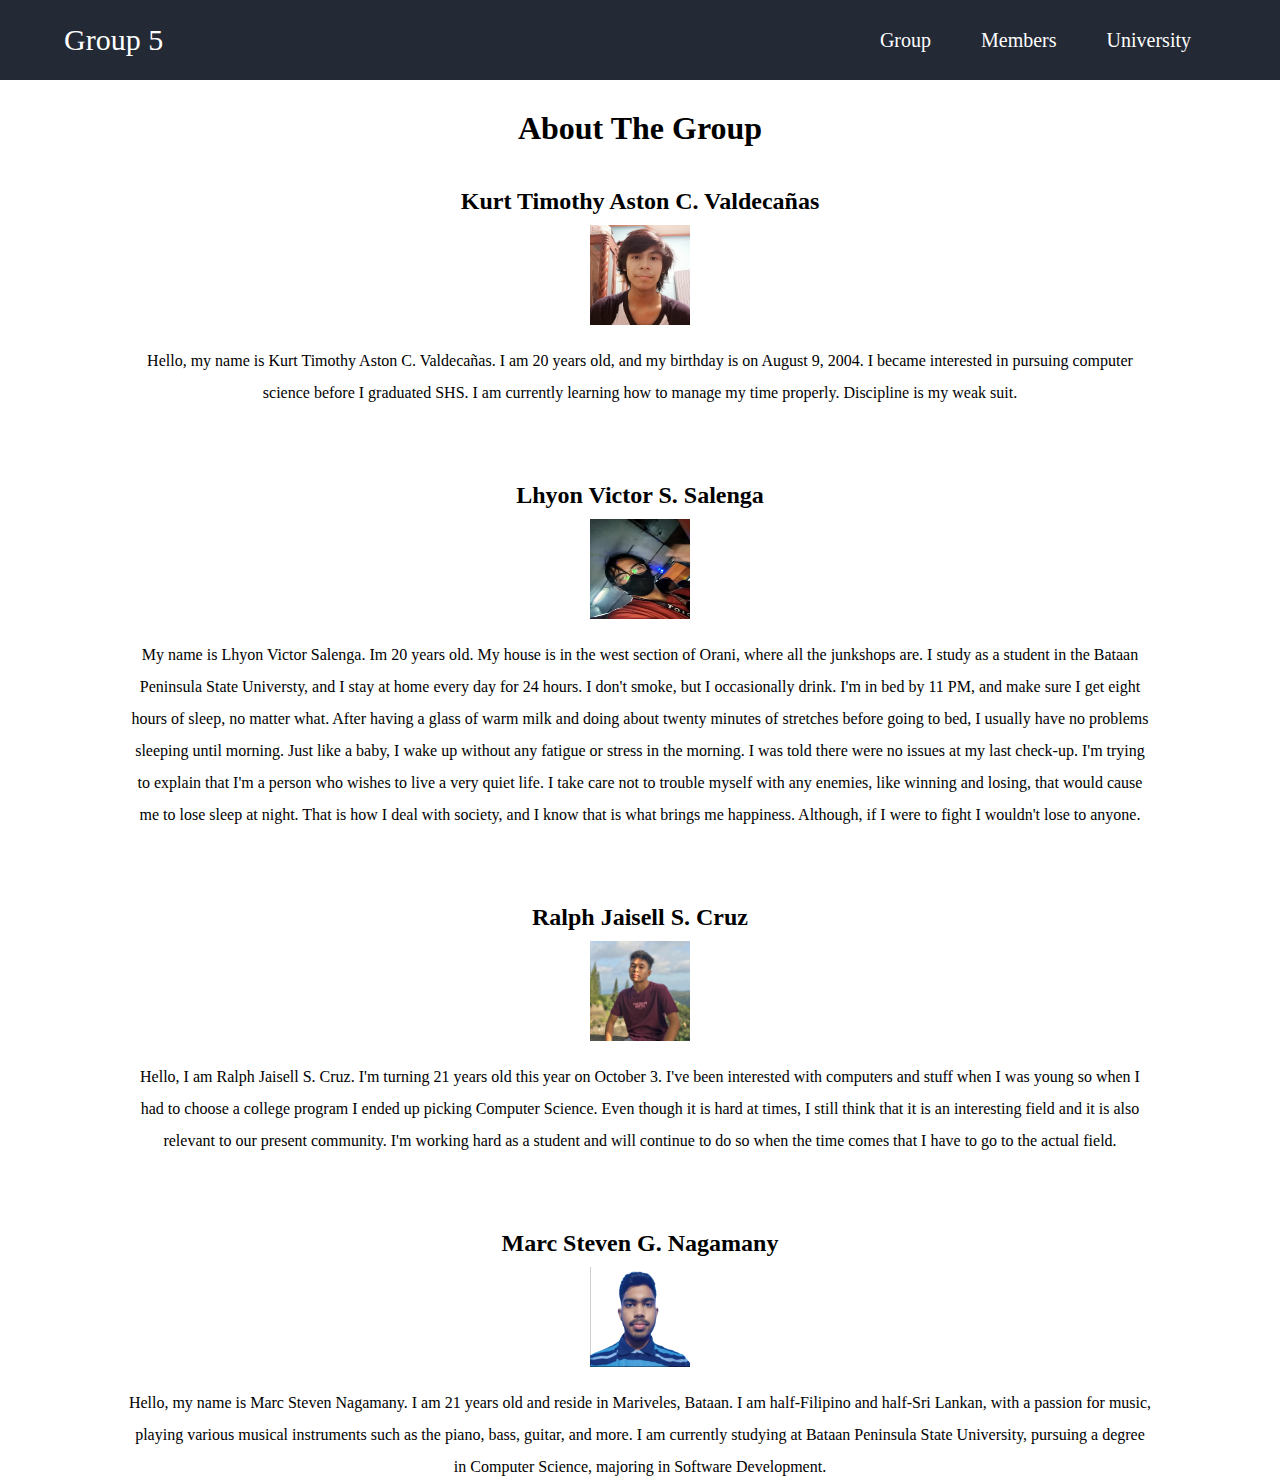
<file: index.html>
<!DOCTYPE html>
<html lang="en">
<head>
    <meta charset="UTF-8">
    <meta name="viewport" content="width=device-width, initial-scale=1.0">
    <title>About The Group</title>
    <link rel="stylesheet" href="main.css">
</head>
<body>
    <div class="menu-bar">
        <div class="grp-num">
            <p>Group 5</p>
        </div>
        <ul>
            <li><a href="index.html">Group</a></li>
            <li>
                <a href="#">Members</a>
                <ul class="dropdown">
                    <li><a href="cruzralphs.html">Cruz</a></li>
                    <li><a href="nagamanysteveng.html">Nagamany</a></li>
                    <li><a href="salengalhyonvs.html">Salenga</a></li>
                    <li><a href="valdecanaskurtc.html">Valdecañas</a></li>
                </ul>
            </li>
            <li><a href="university.html">University</a></li>
        </ul>
    </div>
    

    <h1 class="grp">About The Group</h1>
    
    <div class="wrapper">
    <h2 class="names">Kurt Timothy Aston C. Valdecañas</h2>
    <img src="img/mypic.jpg" alt="" height="100" width="100"/>
    <p>Hello, my name is Kurt Timothy Aston C. Valdecañas. I am 20 years old, and my birthday is on August 9, 2004. I became interested in pursuing computer science
        before I graduated SHS. I am currently learning how to manage my time properly. Discipline is my weak suit.
    </p>
    <br />

    <h2 class="names">Lhyon Victor S. Salenga</h2>
	<img src="img/pic_lvs.jpg" alt="" height="100" width="100"/>
    <p>
	My name is Lhyon Victor Salenga. Im 20 years old. My house is in the west section of Orani, where all the junkshops are. I study as a student in the Bataan Peninsula State Universty, and I stay at home every day for 24 hours. I don't smoke, but I occasionally drink. I'm in bed by 11 PM, and make sure I get eight hours of sleep, no matter what. After having a glass of warm milk and doing about twenty minutes of stretches before going to bed, I usually have no problems sleeping until morning. Just like a baby, I wake up without any fatigue or stress in the morning. I was told there were no issues at my last check-up. I'm trying to explain that I'm a person who wishes to live a very quiet life. I take care not to trouble myself with any enemies, like winning and losing, that would cause me to lose sleep at night. That is how I deal with society, and I know that is what brings me happiness. Although, if I were to fight I wouldn't lose to anyone.
    </p>
    <br />

    <h2 class="names">Ralph Jaisell S. Cruz</h2>
    <img src="img/pic_rjc.jpg" alt="" height="100" width="100"/>
    <p>Hello, I am Ralph Jaisell S. Cruz. I'm turning 21 years old this year on October 3. I've been interested with computers and stuff when I was young so 
        when I had to choose a college program I ended up picking Computer Science. Even though it is hard at times, I still think that it is an interesting field and 
        it is also relevant to our present community. I'm working hard as a student and will continue to do so when the time comes that I have to go to the actual field.
    </p>
    <br />
    <h2 class="names">Marc Steven G. Nagamany</h2>
    <img src="img/Nagamany.png" alt="" height="100" width="100">
    <p>Hello, my name is Marc Steven Nagamany. I am 21 years old and reside in Mariveles, Bataan. I am half-Filipino and half-Sri Lankan, with a passion for music, playing various musical instruments such as the piano, bass, guitar, and more. I am currently studying at Bataan Peninsula State University, pursuing a degree in Computer Science, majoring in Software Development.
    </p>
</div>
</body>
</html>
</file>
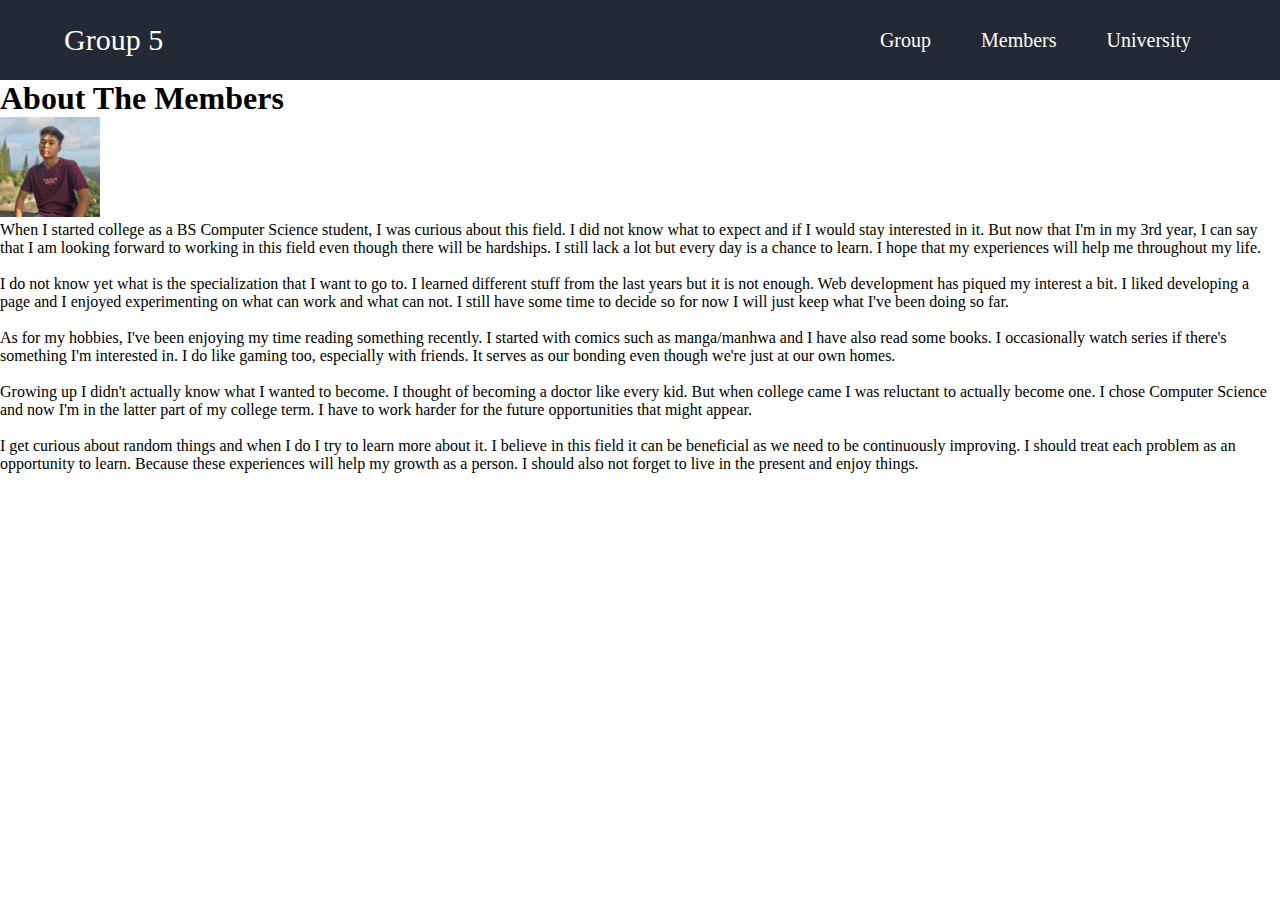
<file: cruzralphs.html>
<!DOCTYPE html>
<html lang="en">
<head>
    <meta charset="UTF-8">
    <meta name="viewport" content="width=device-width, initial-scale=1.0">
    <title>About The Members</title>
    <link rel="stylesheet" href="members.css">
</head>
<body>
    <div class="menu-bar">
        <div class="grp-num">
            <p>Group 5</p>
        </div>
        <ul>
            <li><a href="index.html">Group</a></li>
            <li>
                <a href="#">Members</a>
                <ul class="dropdown">
                    <li><a href="cruzralphs.html">Cruz</a></li>
                    <li><a href="nagamanystevenn.html">Nagamany</a></li>
                    <li><a href="salengalhyonvs.html">Salenga</a></li>
                    <li><a href="valdecanaskurtc.html">Valdecañas</a></li>
                </ul>
            </li>
                <a href="#"></a>
            <li><a href="university.html">University</a></li>
        </ul>
    </div>
    <h1>About The Members</h1>
    <img src="img/pic_rjc.jpg" alt="" height="100" width="100"/>
    <p>When I started college as a BS Computer Science student, I was curious about this field. 
        I did not know what to expect and if I would stay interested in it. But now that I'm in my 3rd year,
         I can say that I am looking forward to working in this field even though there will be hardships.
          I still lack a lot but every day is a chance to learn. I hope that my experiences will help me throughout my life.
    </p> <br />
    <p>I do not know yet what is the specialization that I want to go to. I learned different stuff from the last years but
        it is not enough. Web development has piqued my interest a bit. I liked developing a page and I enjoyed experimenting
        on what can work and what can not. I still have some time to decide so for now I will just keep what I've been doing so far.
    </p> <br />
    <p>As for my hobbies, I've been enjoying my time reading something recently. I started with comics such as manga/manhwa and I have also read
        some books. I occasionally watch series if there's something I'm interested in. I do like gaming too, especially with friends. It serves
        as our bonding even though we're just at our own homes.
    </p> <br />
    <p>Growing up I didn't actually know what I wanted to become. I thought of becoming a doctor like every kid. But when college came I was reluctant
        to actually become one. I chose Computer Science and now I'm in the latter part of my college term. I have to work harder for the future opportunities
        that might appear.
    </p> <br />
    <p>I get curious about random things and when I do I try to learn more about it. I believe in this field it can be beneficial as we need to be continuously improving.
        I should treat each problem as an opportunity to learn. Because these experiences will help my growth as a person. I should also not forget to live in the 
        present and enjoy things.
    </p> <br />

</body>
</html>
</file>
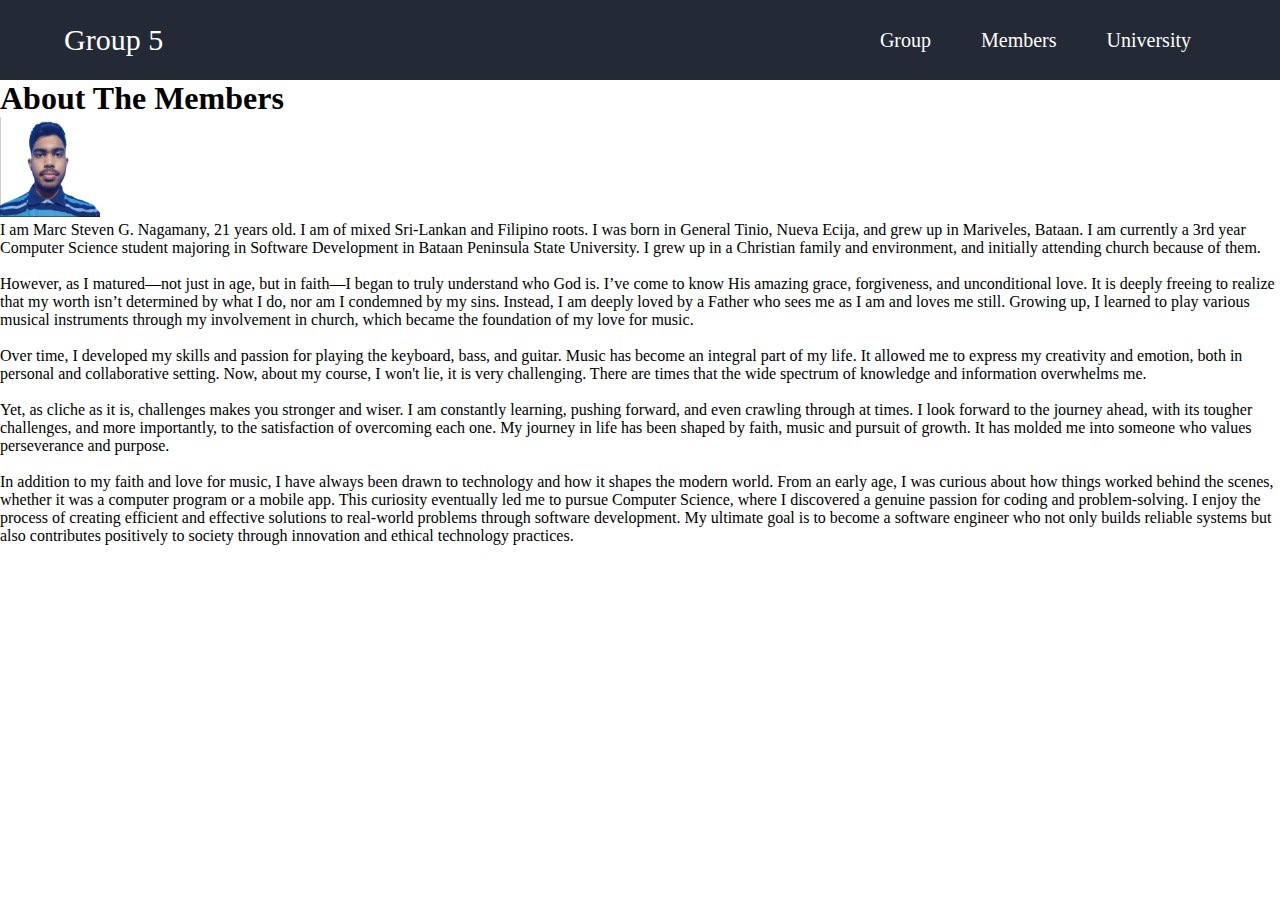
<file: nagamanysteveng.html>
<!DOCTYPE html>
<html lang="en">
<head>
    <meta charset="UTF-8">
    <meta name="viewport" content="width=device-width, initial-scale=1.0">
    <title>About The Members</title>
    <link rel="stylesheet" href="members.css">
</head>
<body>
    <div class="menu-bar">
        <div class="grp-num">
            <p>Group 5</p>
        </div>
        <ul>
            <li><a href="index.html">Group</a></li>
            <li>
                <a href="#">Members</a>
                <ul class="dropdown">
                    <li><a href="cruzralphs.html">Cruz</a></li>
                    <li><a href="nagamanystevenn.html">Nagamany</a></li>
                    <li><a href="salengalhyonvs.html">Salenga</a></li>
                    <li><a href="valdecanaskurtc.html">Valdecañas</a></li>
                </ul>
            </li>
                <a href="#"></a>
            <li><a href="university.html">University</a></li>
        </ul>
    </div>
    <h1>About The Members</h1>
    <img src="img/Nagamany.png" alt="" height="100" width="100"/>
    <p>
        I am Marc Steven G. Nagamany, 21 years old. I am of mixed Sri-Lankan and Filipino roots. I was born in General Tinio, Nueva Ecija, and grew up in Mariveles, Bataan. I am currently a 3rd year Computer Science student majoring in Software Development in Bataan Peninsula State University. 
    
        I grew up in a Christian family and environment, and initially attending church because of them.
    </p> <br />
    <p>However, as I matured—not just in age, but in faith—I began to truly understand who God is. I’ve come to know His amazing grace, forgiveness, and unconditional love. It is deeply freeing to realize that my worth isn’t determined by what I do, nor am I condemned by my sins. Instead, I am deeply loved by a Father who sees me as I am and loves me still. 
        Growing up, I learned to play various musical instruments through my involvement in church, which became the foundation of my love for music. 
    </p> <br />
    <p>
        Over time, I developed my skills and passion for playing the keyboard, bass, and guitar. Music has become an integral part of my life. It allowed me to express my creativity and emotion, both in personal and collaborative setting. Now, about my course, I won't lie, it is very challenging. There are times that the wide spectrum of knowledge and information overwhelms me. 
    </p> <br />
    <p>  
        Yet, as cliche as it is, challenges makes you stronger and wiser. I am constantly learning, pushing forward, and even crawling through at times. I look forward to the journey ahead, with its tougher challenges, and more importantly, to the satisfaction of overcoming each one. My journey in life has been shaped by faith, music and pursuit of growth. It has molded me into someone who values perseverance and purpose.
	</p> <br />
    <p>
        In addition to my faith and love for music, I have always been drawn to technology and how it shapes the modern world. From an early age, I was curious about how things worked behind the scenes, whether it was a computer program or a mobile app. This curiosity eventually led me to pursue Computer Science, where I discovered a genuine passion for coding and problem-solving. I enjoy the process of creating efficient and effective solutions to real-world problems through software development. My ultimate goal is to become a software engineer who not only builds reliable systems but also contributes positively to society through innovation and ethical technology practices.
    </p> <br />
	<br/>
</body>
</html>
</file>
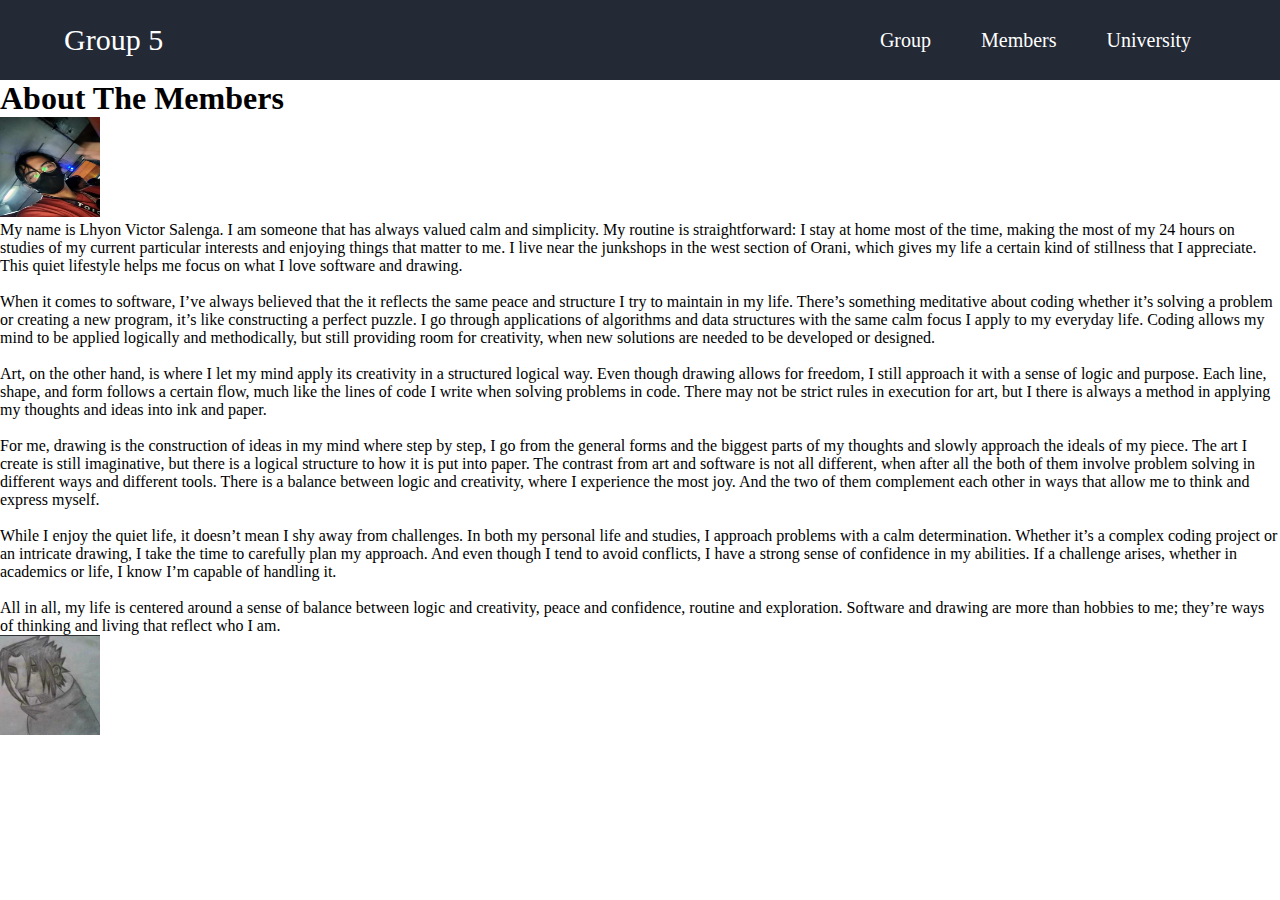
<file: salengalhyonvs.html>
<!DOCTYPE html>
<html lang="en">
<head>
    <meta charset="UTF-8">
    <meta name="viewport" content="width=device-width, initial-scale=1.0">
    <title>About The Members</title>
	<link rel="stylesheet" href="members.css">
</head>
<body>
	<div class="menu-bar">
        <div class="grp-num">
            <p>Group 5</p>
        </div>
        <ul>
            <li><a href="index.html">Group</a></li>
            <li>
                <a href="#">Members</a>
                <ul class="dropdown">
                    <li><a href="cruzralphs.html">Cruz</a></li>
                    <li><a href="nagamanystevenn.html">Nagamany</a></li>
                    <li><a href="salengalhyonvs.html">Salenga</a></li>
                    <li><a href="valdecanaskurtc.html">Valdecañas</a></li>
                </ul>
            </li>
                <a href="#"></a>
            <li><a href="university.html">University</a></li>
        </ul>
    </div>
    <h1>About The Members</h1>
    <img src="img/pic_lvs.jpg" alt="" height="100" width="100"/>
    <p>
	My name is Lhyon Victor Salenga. I am someone that has always valued calm and simplicity. My routine is straightforward: I stay at home most of the time, making the most of my 24 hours on studies of my current particular interests and enjoying things that matter to me. I live near the junkshops in the west section of Orani, which gives my life a certain kind of stillness that I appreciate. This quiet lifestyle helps me focus on what I love software and drawing.
	</p> <br />
	<p>
	When it comes to software, I’ve always believed that the it reflects the same peace and structure I try to maintain in my life. There’s something meditative about coding whether it’s solving a problem or creating a new program, it’s like constructing a perfect puzzle. I go through applications of algorithms and data structures with the same calm focus I apply to my everyday life. Coding allows my mind to be applied logically and methodically, but still providing room for creativity, when new solutions are needed to be developed or designed.
	</p> <br />
	<p>
	Art, on the other hand, is where I let my mind apply its creativity in a structured logical way. Even though drawing allows for freedom, I still approach it with a sense of logic and purpose. Each line, shape, and form follows a certain flow, much like the lines of code I write when solving problems in code. There may not be strict rules in execution for art, but I there is always a method in applying my thoughts and ideas into ink and paper.
	</p> <br />
	<p>
	For me, drawing is the construction of ideas in my mind where step by step, I go from the general forms and the biggest parts of my thoughts and slowly approach the ideals of my piece. The art I create is still imaginative, but there is a logical structure to how it is put into paper. The contrast from art and software is not all different, when after all the both of them involve problem solving in different ways and different tools. There is a balance between logic and creativity, where I experience the most joy. And the two of them complement each other in ways that allow me to think and express myself.
	</p> <br />
	<p>
	While I enjoy the quiet life, it doesn’t mean I shy away from challenges. In both my personal life and studies, I approach problems with a calm determination. Whether it’s a complex coding project or an intricate drawing, I take the time to carefully plan my approach. And even though I tend to avoid conflicts, I have a strong sense of confidence in my abilities. If a challenge arises, whether in academics or life, I know I’m capable of handling it.
	</p> <br />
	<p>
	All in all, my life is centered around a sense of balance between logic and creativity, peace and confidence, routine and exploration. Software and drawing are more than hobbies to me; they’re ways of thinking and living that reflect who I am.
	</p>
	<img src="img/ldraw1.png" alt="" height="100" width="100"/>
	<br/>

</body>
</html>
</file>
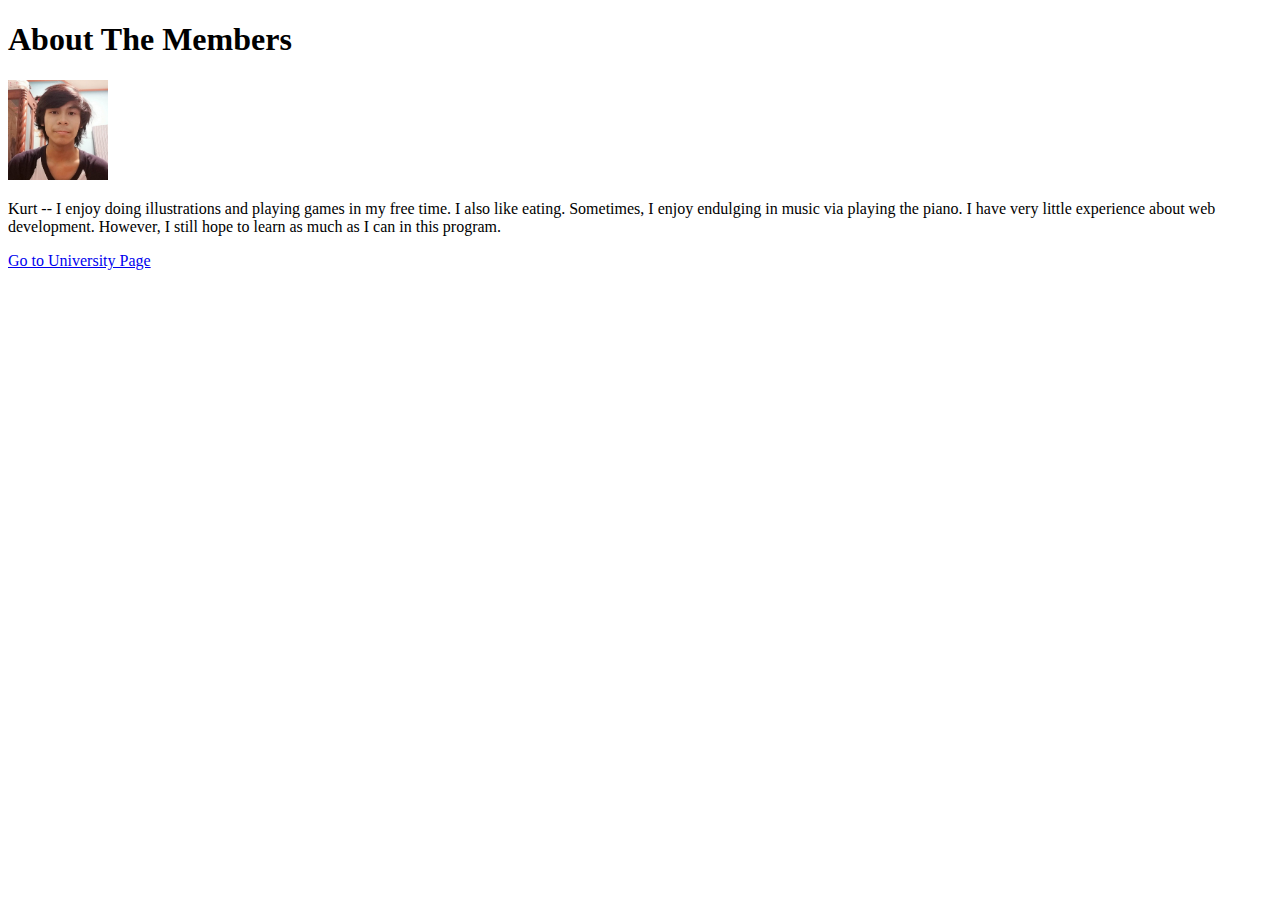
<file: surnamefimi.html>
<!DOCTYPE html>
<html lang="en">
<head>
    <meta charset="UTF-8">
    <meta name="viewport" content="width=device-width, initial-scale=1.0">
    <title>About The Members</title>
</head>
<body>
    <h1>About The Members</h1>
    <img src="img/mypic.jpg" alt="" height="100" width="100"/>
    <p>Kurt -- I enjoy doing illustrations and playing games in my free time. I also like eating. Sometimes, I enjoy endulging in music via playing the piano.
     I have very little experience about web development. However, I still hope to learn as much as I can in this program.
    </p>
    <a href="university.html">Go to University Page</a>
</body>
</html>
</file>
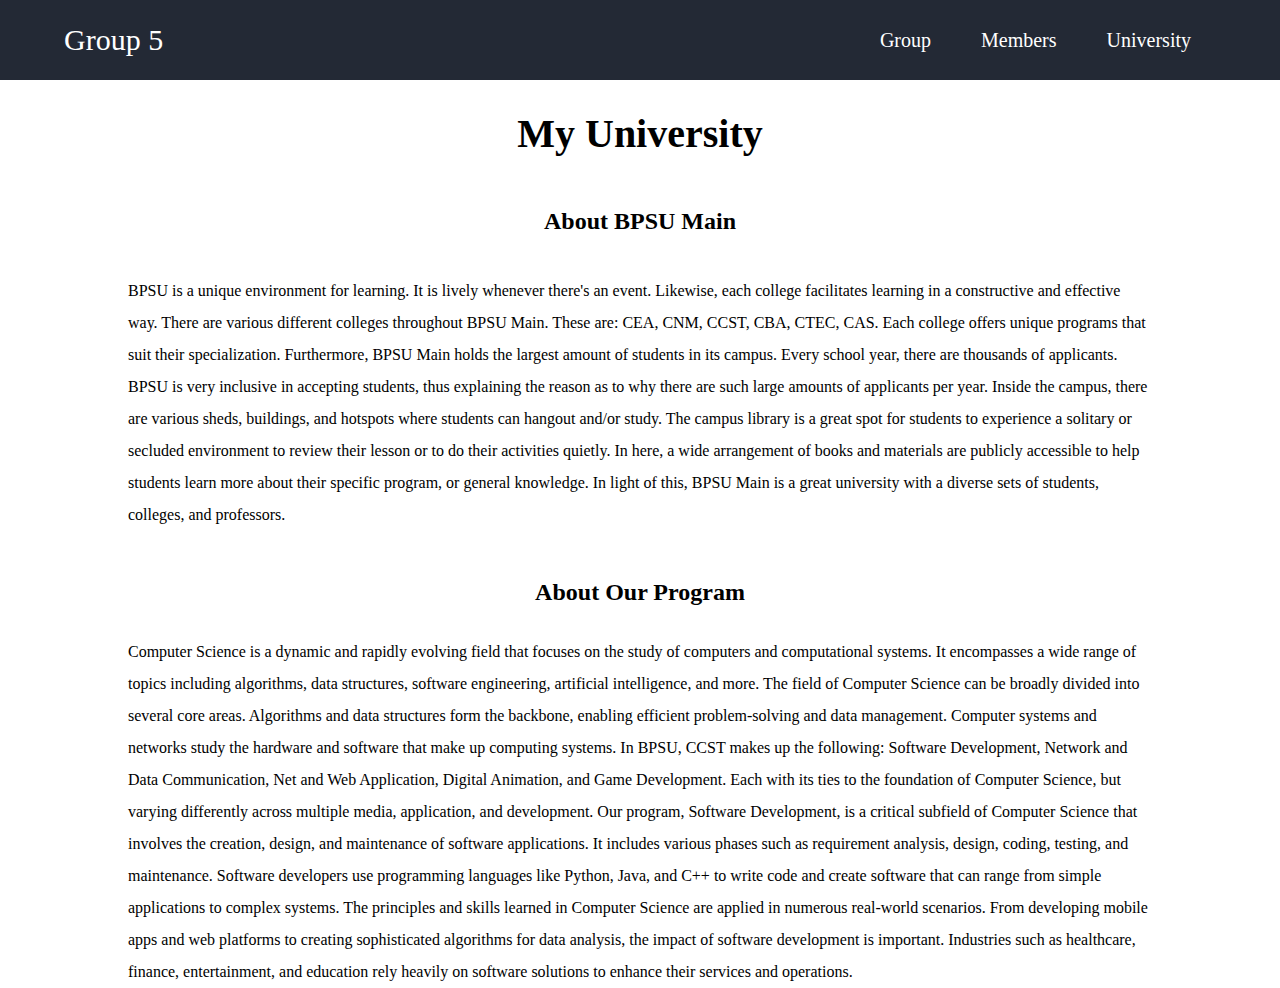
<file: university.html>
<!DOCTYPE html>
<html lang="en">
<head>
    <meta charset="UTF-8">
    <meta name="viewport" content="width=device-width, initial-scale=1.0">
    <title>University</title>
    <link rel="stylesheet" href="uni.css">
</head>
<body>
   <div class="menu-bar">
        <div class="grp-num">
            <p>Group 5</p>
        </div>
        <ul>
            <li><a href="index.html">Group</a></li>
            <li>
                <a href="#">Members</a>
                <ul class="dropdown">
                    <li><a href="cruzralphs.html">Cruz</a></li>
                    <li><a href="nagamanystevenn.html">Nagamany</a></li>
                    <li><a href="salengalhyonvs.html">Salenga</a></li>
                    <li><a href="valdecanaskurtc.html">Valdecañas</a></li>
                </ul>
            </li>
                <a href="#"></a>
            <li><a href="university.html">University</a></li>
        </ul>
    </div>
    

    <h1 class="my-uni">My University</h1>

    <div class="wrapper">
    <h2 class="abt">About BPSU Main</h2>
    <p class="">
        BPSU is a unique environment for learning. It is lively whenever there's an event. Likewise, each college facilitates learning in a constructive and effective way.
        There are various different colleges throughout BPSU Main. These are: CEA, CNM, CCST, CBA, CTEC, CAS. Each college offers unique programs that suit their specialization.
        Furthermore, BPSU Main holds the largest amount of students in its campus. Every school year, there are thousands of applicants. BPSU is very inclusive in accepting 
        students, thus explaining the reason as to why there are such large amounts of applicants per year.
        Inside the campus, there are various sheds, buildings, and hotspots where students can hangout and/or study. The campus library is a great spot for students to experience
        a solitary or secluded environment to review their lesson or to do their activities quietly. In here, a wide arrangement of books and materials are publicly accessible to
        help students learn more about their specific program, or general knowledge. In light of this, BPSU Main is a great university with a diverse sets of students, colleges, and professors. 
    </p>
    </div>
    <br />
    
    <h2 class="abt">About Our Program</h2>
    <p class="wrapper">Computer Science is a dynamic and rapidly evolving field that focuses on the study of computers and computational systems. It encompasses a wide range of topics including 
        algorithms, data structures, software engineering, artificial intelligence, and more.
        The field of Computer Science can be broadly divided into several core areas. Algorithms and data structures form the backbone, enabling efficient problem-solving and 
        data management. Computer systems and networks study the hardware and software that make up computing systems.
        In BPSU, CCST makes up the following: Software Development, Network and Data Communication, Net and Web Application, Digital Animation, and Game Development. Each with its
        ties to the foundation of Computer Science, but varying differently across multiple media, application, and development.
        Our program, Software Development, is a critical subfield of Computer Science that involves the creation, design, and maintenance of software applications. 
        It includes various phases such as requirement analysis, design, coding, testing, and maintenance. Software developers use programming languages like Python, Java, and C++ 
        to write code and create software that can range from simple applications to complex systems. 
        The principles and skills learned in Computer Science are applied in numerous real-world scenarios. From developing mobile apps and web platforms to creating sophisticated 
        algorithms for data analysis, the impact of software development is important. Industries such as healthcare, finance, entertainment, and education rely heavily on 
        software solutions to enhance their services and operations.
    </p>
</body>
</html>
</file>
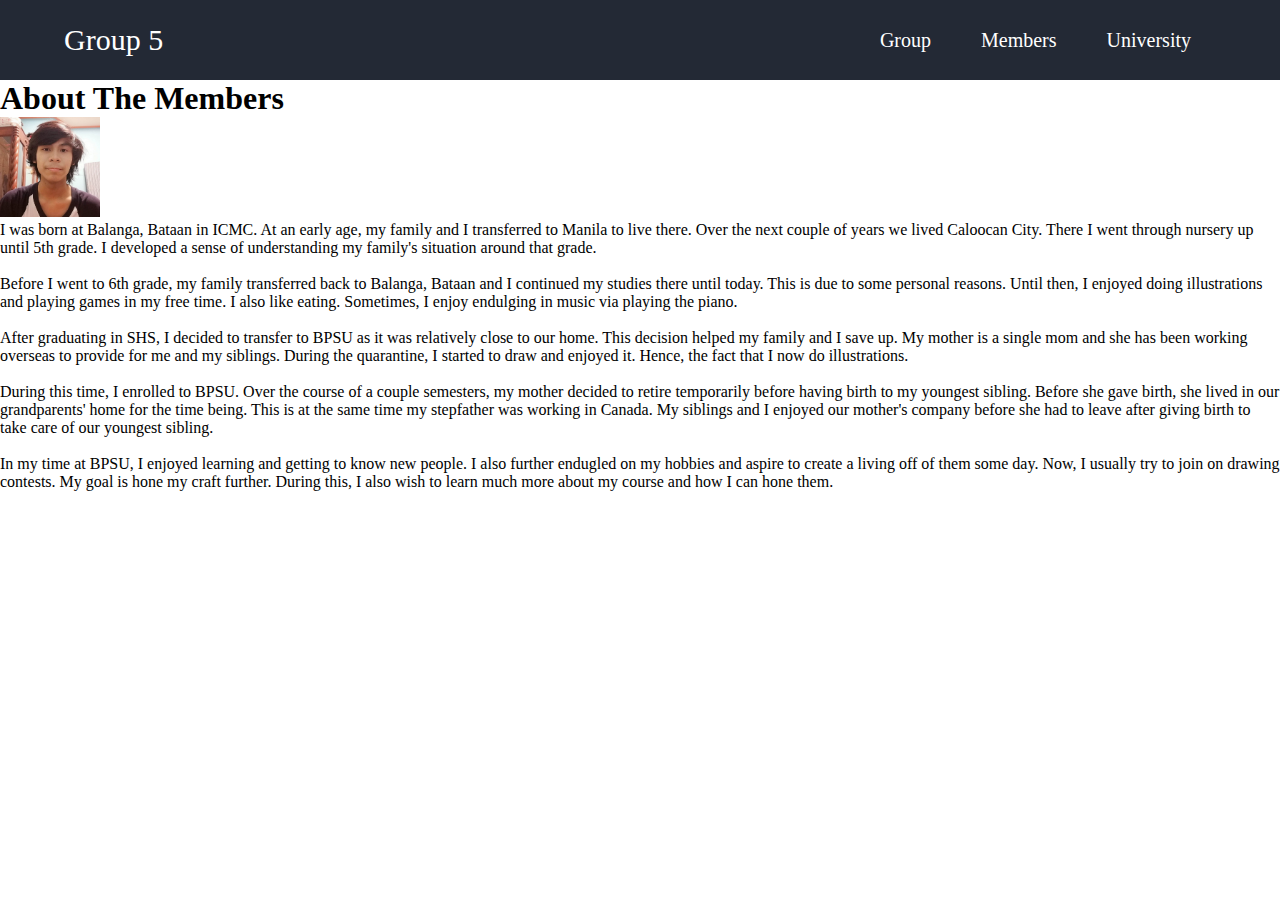
<file: valdecanaskurtc.html>
<!DOCTYPE html>
<html lang="en">
<head>
    <meta charset="UTF-8">
    <meta name="viewport" content="width=device-width, initial-scale=1.0">
    <title>About The Members</title>
    <link rel="stylesheet" href="members.css">
</head>
<body>
    <div class="menu-bar">
        <div class="grp-num">
            <p>Group 5</p>
        </div>
        <ul>
            <li><a href="index.html">Group</a></li>
            <li>
                <a href="#">Members</a>
                <ul class="dropdown">
                    <li><a href="cruzralphs.html">Cruz</a></li>
                    <li><a href="nagamanystevenn.html">Nagamany</a></li>
                    <li><a href="salengalhyonvs.html">Salenga</a></li>
                    <li><a href="valdecanaskurtc.html">Valdecañas</a></li>
                </ul>
            </li>
                <a href="#"></a>
            <li><a href="university.html">University</a></li>
        </ul>
    </div>
    <h1>About The Members</h1>
    <img src="img/mypic.jpg" alt="" height="100" width="100"/>
    <p>
        I was born at Balanga, Bataan in ICMC. At an early age, my family and I transferred to Manila to live there. Over the next couple of years we lived Caloocan City. There I went through nursery up until 5th grade.
        I developed a sense of understanding my family's situation around that grade.
    </p> <br />
    <p>
        Before I went to 6th grade, my family transferred back to Balanga, Bataan and I continued my studies there until today. This is due to some personal reasons.
        Until then, I enjoyed doing illustrations and playing games in my free time. I also like eating. Sometimes, I enjoy endulging in music via playing the piano.
    </p> <br />
    <p>
        After graduating in SHS, I decided to transfer to BPSU as it was relatively close to our home. This decision helped my family and I save up. My mother is a single mom and
        she has been working overseas to provide for me and my siblings. During the quarantine, I started to draw and enjoyed it. Hence, the fact that I now do illustrations.
    </p> <br />
    <p>
        During this time, I enrolled to BPSU. Over the course of a couple semesters, my mother decided to retire temporarily before having birth to my youngest sibling. 
        Before she gave birth, she lived in our grandparents' home for the time being. This is at the same time my stepfather was working in Canada. My siblings and I enjoyed
        our mother's company before she had to leave after giving birth to take care of our youngest sibling.
    </p> <br />
    <p>
        In my time at BPSU, I enjoyed learning and getting to know new people. I also further endugled on my hobbies and aspire to create a living off of them some day. 
        Now, I usually try to join on drawing contests. My goal is hone my craft further. During this, I also wish to learn much more about my course and how I can hone them.
    </p> <br />

</body>
</html>
</file>
<file: main.css>
* {
    margin: 0;
    padding: 0;
    box-sizing: border-box;
}

body {
    font-family: Georgia, 'Times New Roman', Times, serif;
}

.menu-bar {
    background-color: #232935;
    height: 80px;
    width: 100%;
    display: flex;
    align-items: center;
    justify-content: space-between;
    padding: 0 5%;
}

.grp-num {
    color: white;
    font-size: 30px;
}

.menu-bar ul {
    list-style: none;
    margin: 0;
    padding: 0;
    display: flex;
    align-items: center;
}

.menu-bar ul li {
    position: relative;
}

.menu-bar ul li a {
    color: white;
    display: block;
    padding: 20px 25px;
    font-size: 20px;
    text-align: center;
    text-decoration: none;
}

.menu-bar ul li ul.dropdown {
    display: none;
    position: absolute;
    top: 100%; /* Position the dropdown below the parent item */
    left: 0;
    width: 200px; /* Adjust the width as needed */
    background-color: #232935;
    z-index: 999;
    box-shadow: 0 4px 8px rgba(0, 0, 0, 0.2); /* Add shadow for better visibility */
}

.menu-bar ul li:hover .dropdown {
    display: block; /* Show dropdown on hover */
}

.dropdown li {
    display: block;
}

.dropdown li a {
    padding: 10px 20px;
    color: white;
    text-decoration: none;
    text-align: left;
}

.dropdown li a:hover {
    background-color: #333;
}

.grp{
    margin-top: 30px;
    display: flex;
    justify-content: center;
}

.wrapper {
    text-align: center; 
    line-height: 2;
    width: 80%;
    margin: auto;
}

.wrapper img {
    display: block;
    margin: 0 auto;
    margin-bottom: 20px;

}

.names{
    margin-top: 30px;
}
</file>
<file: members.css>
* {
    margin: 0;
    padding: 0;
    box-sizing: border-box;
}

body {
    font-family: Georgia, 'Times New Roman', Times, serif;
}

.menu-bar {
    background-color: #232935;
    height: 80px;
    width: 100%;
    display: flex;
    align-items: center;
    justify-content: space-between;
    padding: 0 5%;
}

.grp-num {
    color: white;
    font-size: 30px;
}

.menu-bar ul {
    list-style: none;
    margin: 0;
    padding: 0;
    display: flex;
    align-items: center;
}

.menu-bar ul li {
    position: relative;
}

.menu-bar ul li a {
    color: white;
    display: block;
    padding: 20px 25px;
    font-size: 20px;
    text-align: center;
    text-decoration: none;
}

.menu-bar ul li ul.dropdown {
    display: none;
    position: absolute;
    top: 100%; /* Position the dropdown below the parent item */
    left: 0;
    width: 200px; /* Adjust the width as needed */
    background-color: #232935;
    z-index: 999;
}

.menu-bar ul li:hover .dropdown {
    display: block; /* Show dropdown on hover */
}

.dropdown li {
    display: block;
}

.dropdown li a {
    padding: 10px 20px;
    color: white;
    text-decoration: none;
    text-align: left;
}

.dropdown li a:hover {
    background-color: #333;
}

.wrapper{
    width: 80%;
    margin: auto;
    line-height: 2;
}

.abt{  
    margin-bottom: 20px;
    display: flex;
    justify-content: center;
}

.abt{
    margin-top: 30px;
    margin-bottom: 30px;
    display: flex;
    justify-content: center;
}
</file>
<file: uni.css>
* {
    margin: 0;
    padding: 0;
    box-sizing: border-box;
}

body {
    font-family: Georgia, 'Times New Roman', Times, serif;
}

.menu-bar {
    background-color: #232935;
    height: 80px;
    width: 100%;
    display: flex;
    align-items: center;
    justify-content: space-between;
    padding: 0 5%;
}

.grp-num {
    color: white;
    font-size: 30px;
}

.menu-bar ul {
    list-style: none;
    margin: 0;
    padding: 0;
    display: flex;
    align-items: center;
}

.menu-bar ul li {
    position: relative;
}

.menu-bar ul li a {
    color: white;
    display: block;
    padding: 20px 25px;
    font-size: 20px;
    text-align: center;
    text-decoration: none;
}

.menu-bar ul li ul.dropdown {
    display: none;
    position: absolute;
    top: 100%; 
    left: 0;
    width: 200px; 
    background-color: #232935;
    z-index: 999;
}

.menu-bar ul li:hover .dropdown {
    display: block;
}

.dropdown li {
    display: block;
}

.dropdown li a {
    padding: 10px 20px;
    color: white;
    text-decoration: none;
    text-align: left;
}

.dropdown li a:hover {
    background-color: #333;
}

.my-uni{
    display: flex;
    justify-content: center;
    margin-top: 30px;
    margin-bottom: 40px;
    font-size: 40px;
}

.wrapper{
    width: 80%;
    margin: auto;
    line-height: 2;
}

.abt{  
    margin-bottom: 20px;
    display: flex;
    justify-content: center;
}

.abt{
    margin-top: 30px;
    margin-bottom: 30px;
    display: flex;
    justify-content: center;
}
</file>
